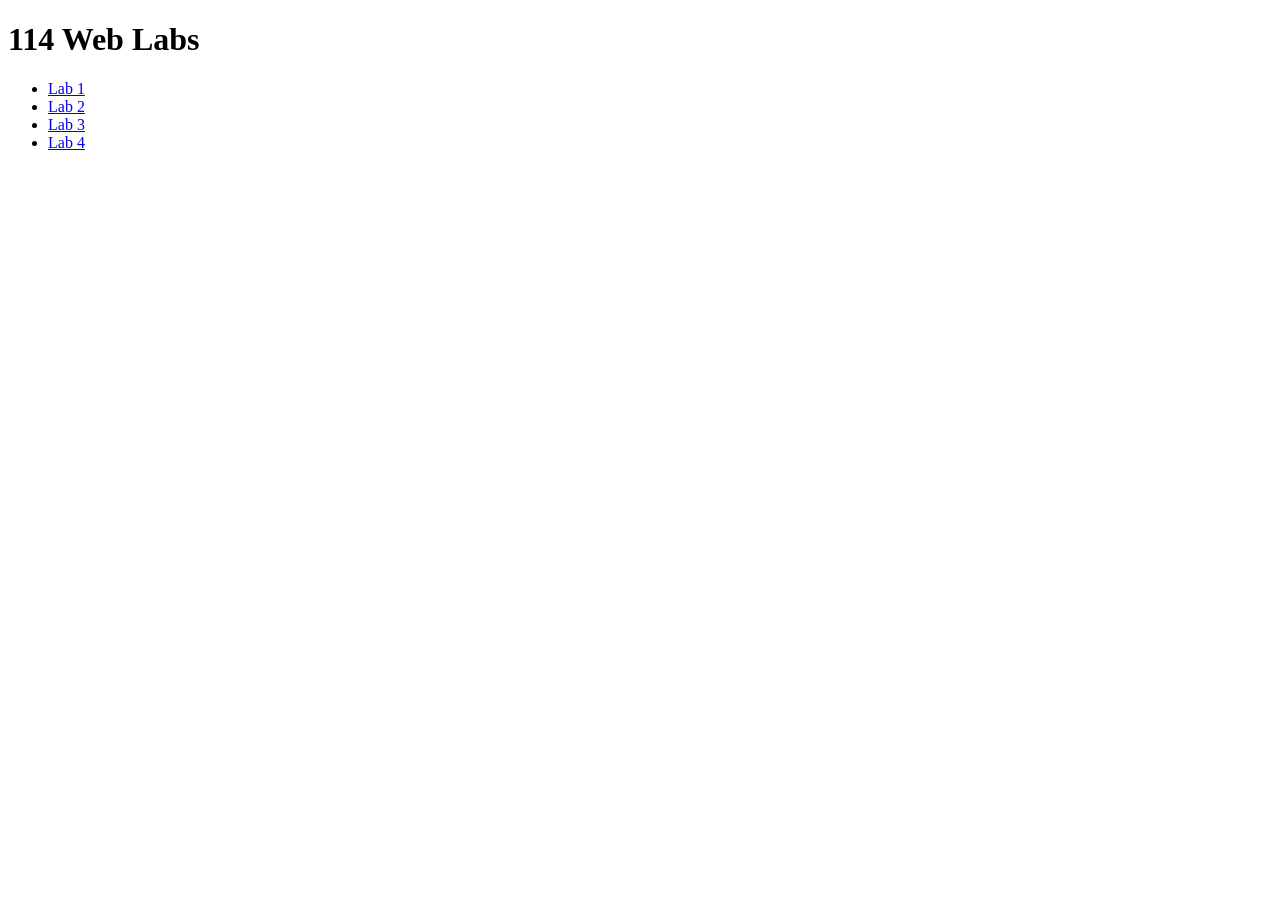
<file: index.html>
<!DOCTYPE html>
<html lang="zh-Hant">
<head>
    <meta charset="UTF-8">
    <title>114 Web Labs</title>
</head>
<body>

    <!-- 標題 -->
    <h1>114 Web Labs</h1>

    <!-- 導覽連結 -->
    <ul>
        <li><a href="lab1/">Lab 1</a></li>
        <li><a href="lab2/">Lab 2</a></li>
        <li><a href="lab3/">Lab 3</a></li>
        <li><a href="lab4/">Lab 4</a></li>
    </ul>

</body>
</html>
</file>
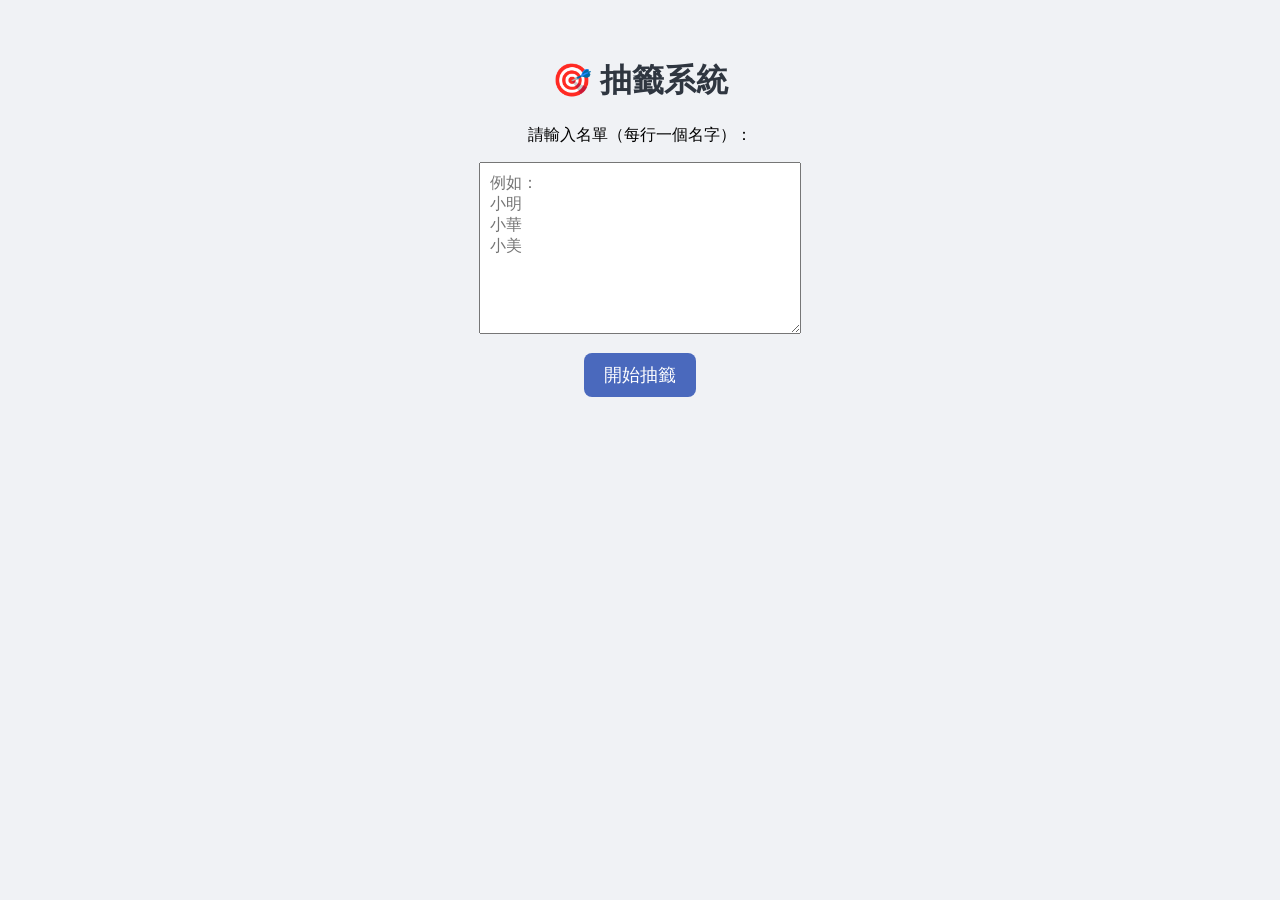
<file: lab1/index.html>
<!DOCTYPE html>
<html lang="zh-Hant">
<head>
    <meta charset="UTF-8">
    <title>抽籤系統</title>

    <style>
        body {
            font-family: Arial;
            background: #f0f2f5;
            text-align: center;
            padding: 30px;
        }

        h1 {
            color: #2f3640;
        }

        textarea {
            width: 300px;
            height: 150px;
            padding: 10px;
            font-size: 16px;
        }

        button {
            margin-top: 15px;
            padding: 10px 20px;
            font-size: 18px;
            background: #4a69bd;
            color: white;
            border: none;
            border-radius: 8px;
            cursor: pointer;
        }

        button:hover {
            background: #1e3799;
        }

        #result {
            margin-top: 20px;
            font-size: 24px;
            color: #e55039;
            font-weight: bold;
        }
    </style>
</head>
<body>

    <h1>🎯 抽籤系統</h1>

    <!-- 輸入名單 -->
    <p>請輸入名單（每行一個名字）：</p>
    <textarea id="names" placeholder="例如：&#10;小明&#10;小華&#10;小美"></textarea>

    <br>

    <!-- 按鈕 -->
    <button onclick="draw()">開始抽籤</button>

    <!-- 顯示結果 -->
    <div id="result"></div>

    <script>
        function draw() {
            // 取得輸入內容
            let text = document.getElementById("names").value;

            // 分割成陣列（用換行切）
            let list = text.split("\n");

            // 過濾空白
            list = list.filter(name => name.trim() !== "");

            // 檢查是否有輸入
            if (list.length === 0) {
                document.getElementById("result").innerText = "請先輸入名字！";
                return;
            }

            // 隨機抽一個
            let randomIndex = Math.floor(Math.random() * list.length);
            let winner = list[randomIndex];

            // 顯示結果
            document.getElementById("result").innerText = "🎉 抽中：" + winner;
        }
    </script>

</body>
</html>
</file>
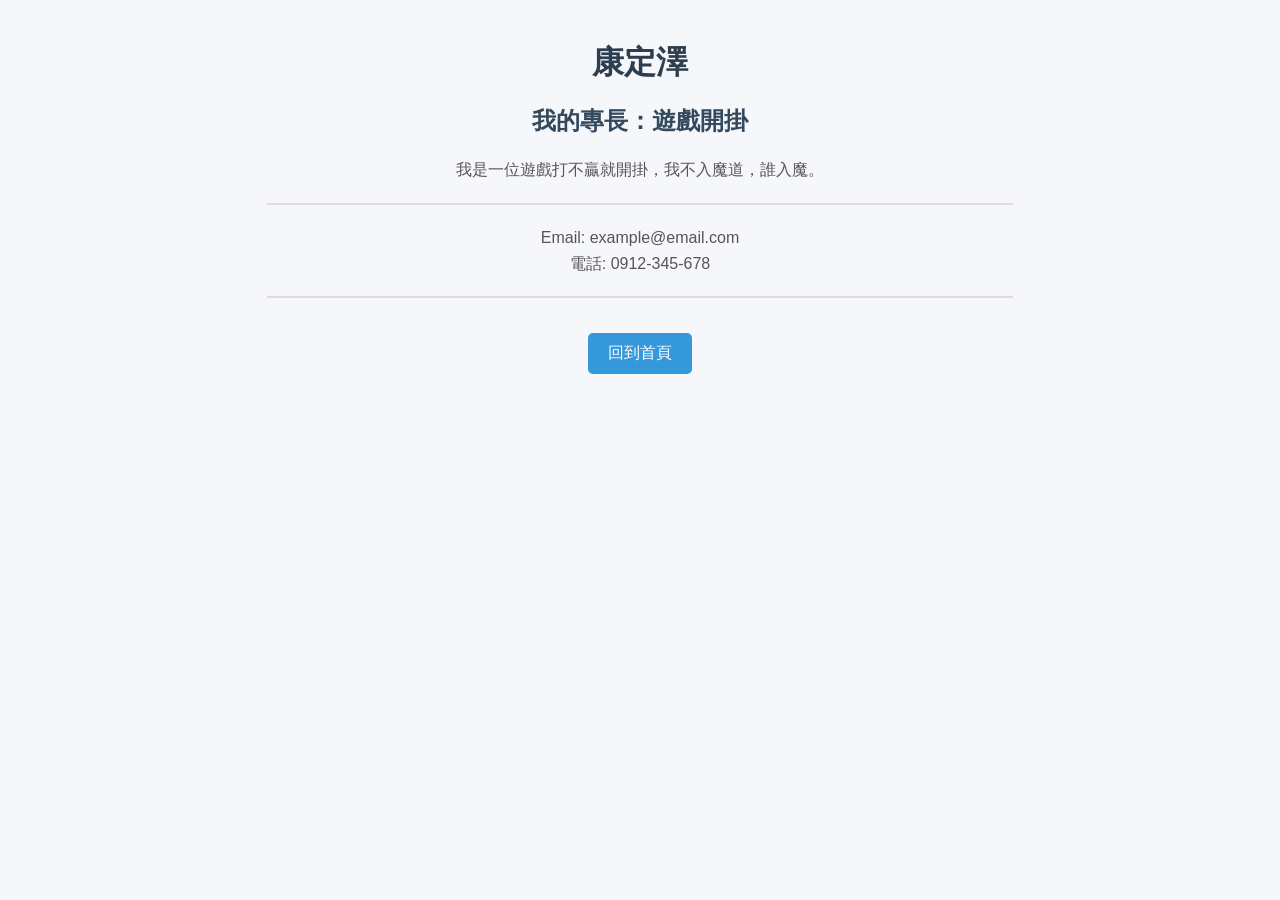
<file: lab2/index.html>
<!DOCTYPE html>
<html lang="zh-Hant">
<head>
    <meta charset="UTF-8"> <!-- 設定網頁編碼，避免中文亂碼 -->
    <meta name="viewport" content="width=device-width, initial-scale=1.0"> <!-- 讓手機也能正常顯示 -->
    <title>帥哥</title> <!-- 瀏覽器分頁上顯示的標題 -->
    <link rel="stylesheet" href="style.css">
</head>
<body>
    <!-- 主標題：我的名字 -->
    <h1>康定澤</h1>

    <!-- 副標題：我的專長 -->
    <h2>我的專長：遊戲開掛</h2>

    <!-- 自我介紹段落 -->
    <p>
        我是一位遊戲打不贏就開掛，我不入魔道，誰入魔。
    </p>

    <!-- 分隔線 -->
    <hr>

    <!-- 聯絡資訊 -->
    <p>
        Email: example@email.com<br>
        電話: 0912-345-678
    </p>

    <hr>

    <!-- 回首頁 -->
    <a href="../index.html">回到首頁</a>
</body>
</html>
</file>
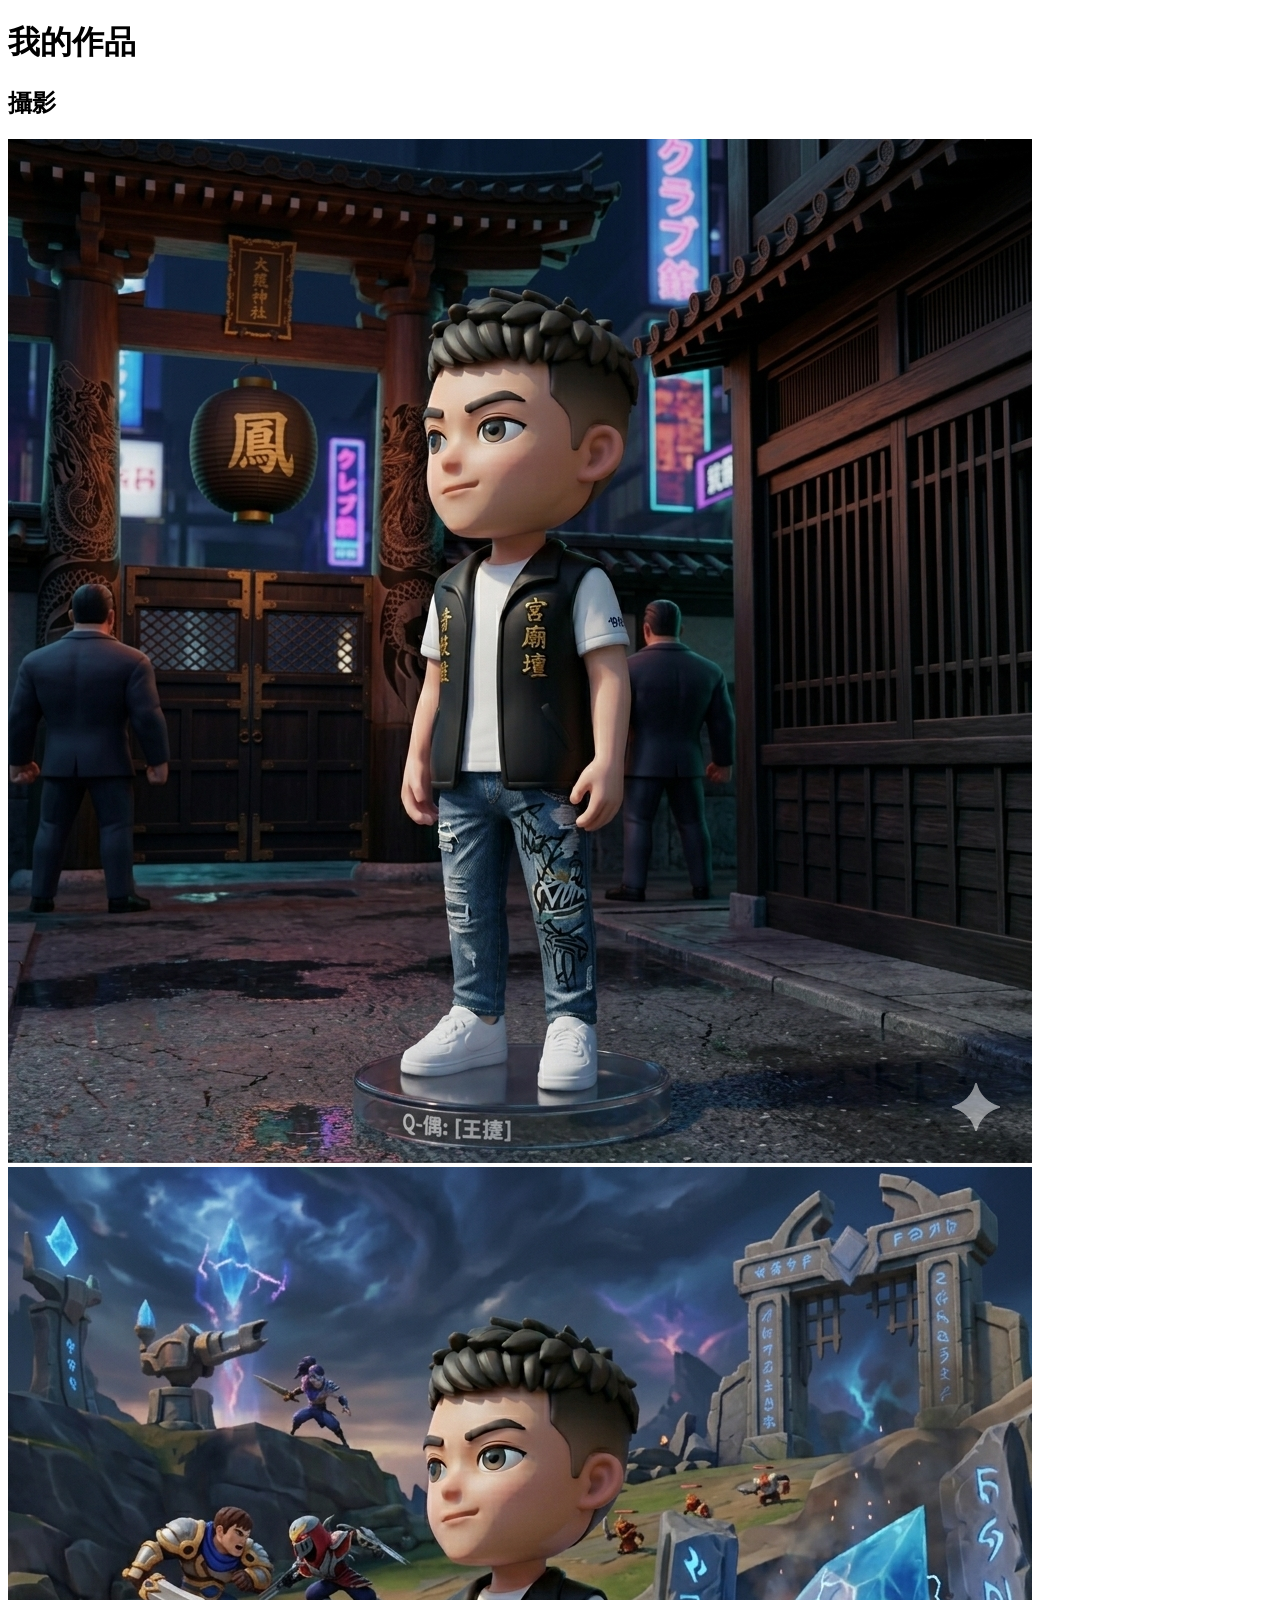
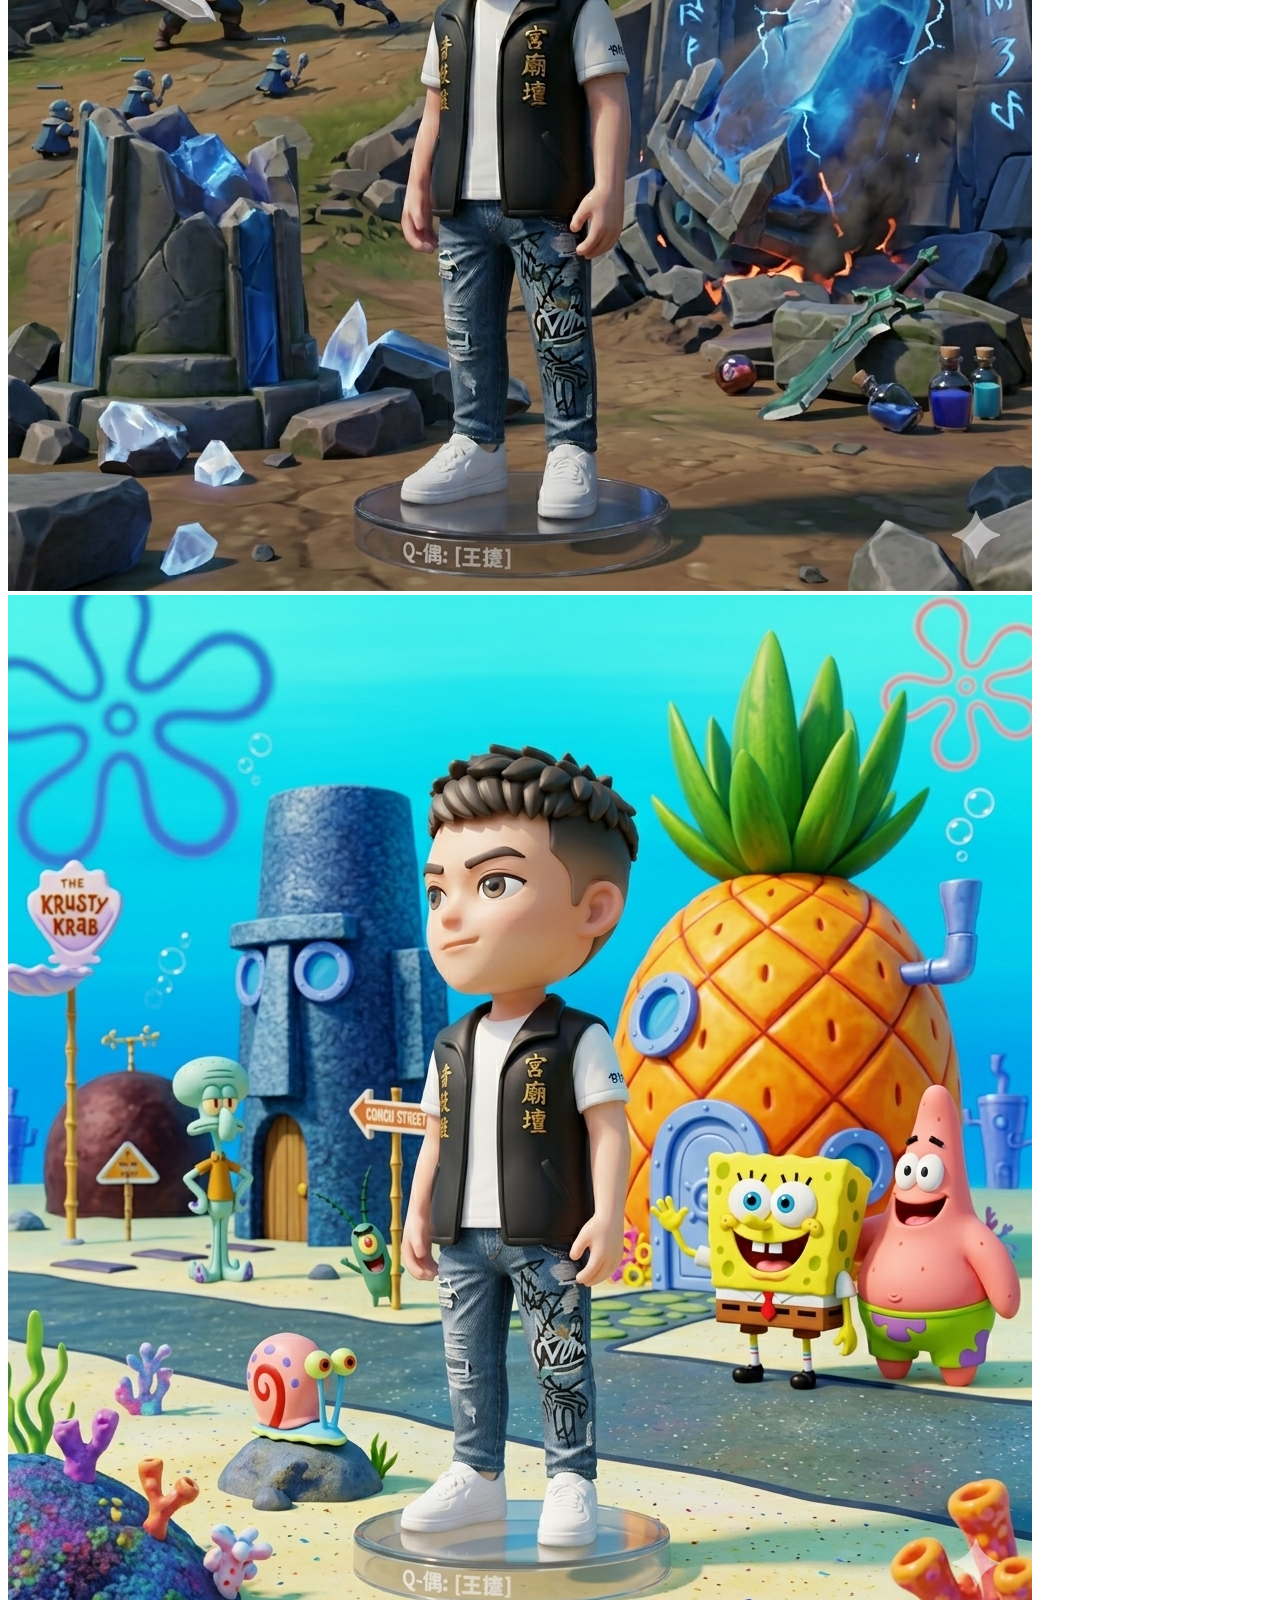
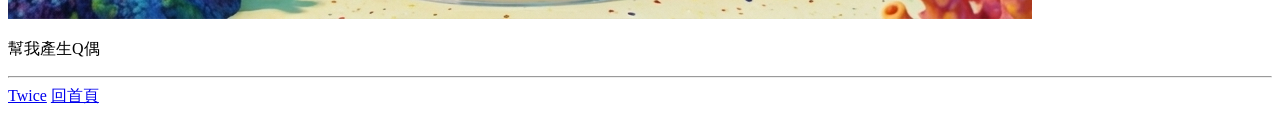
<file: lab3/index.html>
<!DOCTYPE html>
<html lang="en">
<head>
    <meta charset="UTF-8">
    <meta http-equiv="X-UA-Compatible" content="IE=edge">
    <meta name="viewport" content="width=device-width, initial-scale=1.0">
    <title>lab3:圖片與超連結頁面</title>
</head>
<body>
    <h1>我的作品</h1>
    <h2>攝影</h2>
    <img src="11.png" alt="蟀哥">
    <img src="22.png" alt="帥鴿">
    <img src="33.png" alt="帥哥">
    <p>幫我產生Q偶</p>
    <hr>
    <a href="https://youtu.be/i0p1bmr0EmE?si=oCfwFO3Jg2rwCW1c" target="_blank">Twice</a>
<a href="../index.html">回首頁</a>

</body>
</html>
</file>
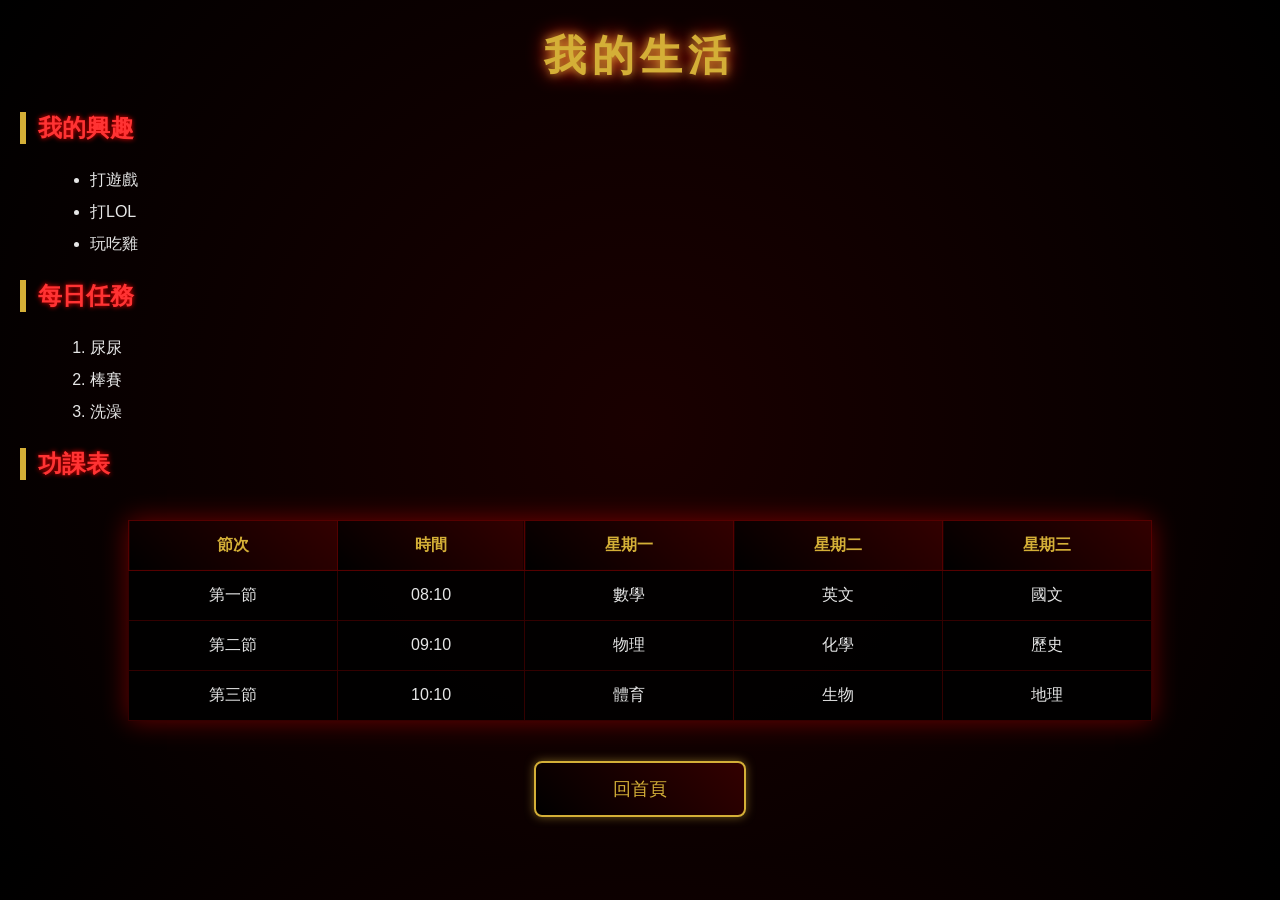
<file: lab4/index.html>
<!DOCTYPE html>
<html lang="en">
<head>
    <meta charset="UTF-8">
    <meta http-equiv="X-UA-Compatible" content="IE=edge">
    <meta name="viewport" content="width=device-width, initial-scale=1.0">
    <title>lab4</title>
    <link rel="stylesheet" href="style.css">
</head>
<body>
    <h1>我的生活</h1>
    <h2>我的興趣</h2>
    <ul>
    <li>打遊戲</li>
    <li>打LOL</li>
    <li>玩吃雞</li>
    </ul>
    <h2>每日任務</h2>
    <ol>
        <li>尿尿</li>
        <li>棒賽</li>
        <li>洗澡</li>
    </ol>
    <h2>功課表</h2>
    <table>
        <tr>
            <th>節次</th>
            <th>時間</th>
            <th>星期一</th>
            <th>星期二</th>
            <th>星期三</th>
        </tr>
        <tr>
            <td>第一節</td>
            <td>08:10</td>
            <td>數學</td>
            <td>英文</td>
            <td>國文</td>
        </tr>
        <tr>
            <td>第二節</td>
            <td>09:10</td>
            <td>物理</td>
            <td>化學</td>
            <td>歷史</td>
        </tr>
        <tr>
            <td>第三節</td>
            <td>10:10</td>
            <td>體育</td>
            <td>生物</td>
            <td>地理</td>
        </tr>
    </table>
    <a href="../index.html">回首頁</a>
</body>
</html>
</file>
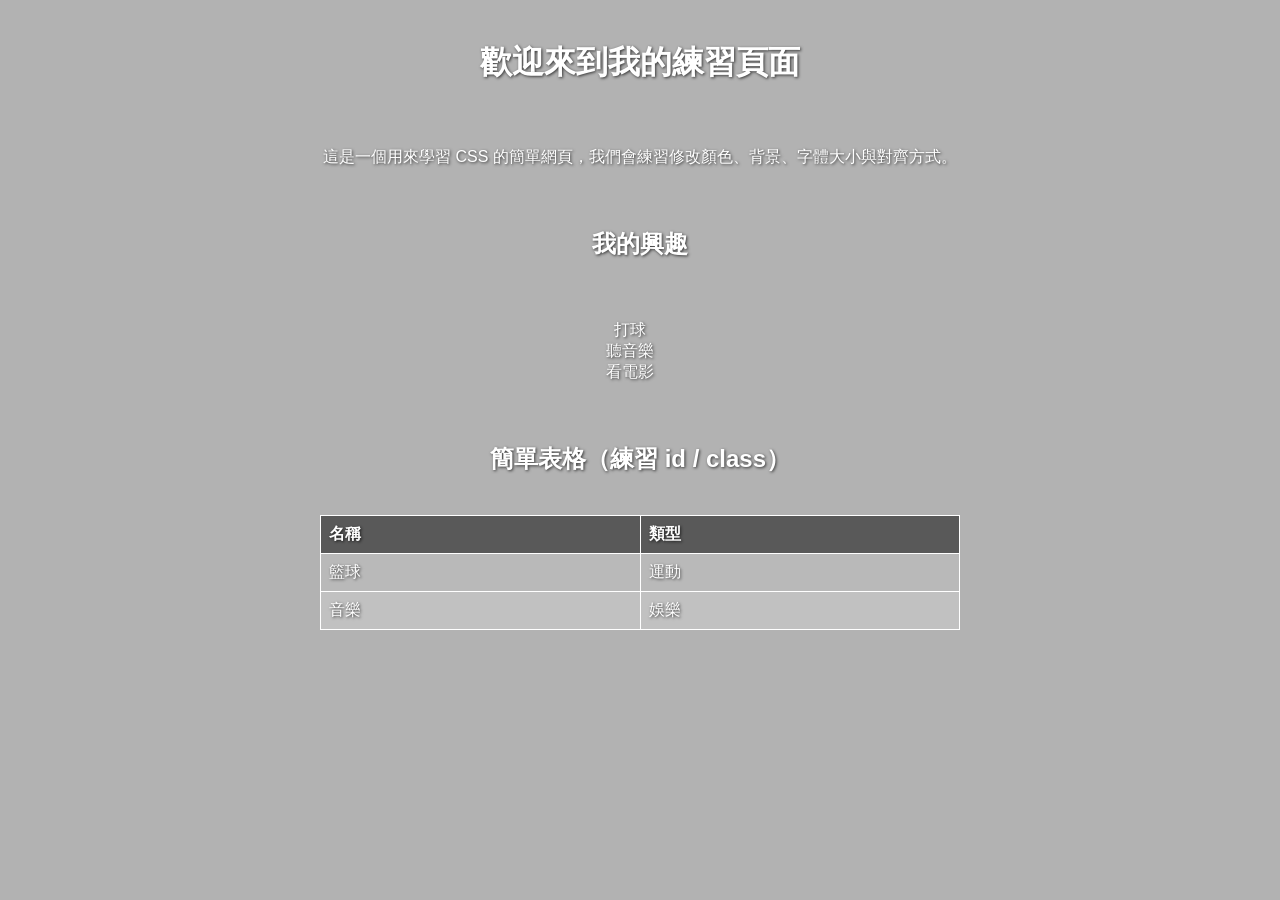
<file: lab5/index.html>
<!DOCTYPE html>
<html lang="zh-Hant">
<head>
    <meta charset="UTF-8">
    <meta name="viewport" content="width=device-width, initial-scale=1.0">
    <title>CSS 練習頁面</title>
    <style>
        body {
            margin: 0;
            font-family: Arial, sans-serif;
            color: white;
            text-shadow: 1px 1px 3px rgba(0, 0, 0, 0.7);
            position: relative;
            overflow: hidden; /* 避免動畫時超出 */
        }

        /* 背景動畫容器 */
        body::before {
            content: "";
            position: fixed; /* 固定在背景 */
            top: 0;
            left: 0;
            width: 100%;
            height: 100%;
            background-image: url('https://cdn2.ettoday.net/images/8152/8152738.jpg');
            background-size: cover;
            background-position: center;
            background-repeat: no-repeat;
            z-index: -1;

            /* 半透明遮罩 */
            background-blend-mode: darken;
            background-color: rgba(0, 0, 0, 0.3);

            /* 動畫 */
            animation: bgZoom 30s ease-in-out infinite alternate;
        }

        @keyframes bgZoom {
            0% {
                transform: scale(1);
            }
            50% {
                transform: scale(1.05); /* 放大5% */
            }
            100% {
                transform: scale(1);
            }
        }

        /* 文字置中 */
        body > * {
            position: relative;
            z-index: 1;
            padding: 20px;
            text-align: center;
        }

        /* 表格樣式 */
        #my-table {
            width: 50%;
            border-collapse: collapse;
            margin: 20px auto;
        }

        #my-table th, #my-table td {
            border: 1px solid white;
            padding: 8px;
            text-align: left;
        }

        #my-table th {
            background-color: rgba(0, 0, 0, 0.5);
        }

        .row1 {
            background-color: rgba(255, 255, 255, 0.1);
        }

        .row2 {
            background-color: rgba(255, 255, 255, 0.2);
        }

        ul {
            list-style-type: square;
            padding-left: 0;
        }
    </style>
</head>
<body>
    <h1>歡迎來到我的練習頁面</h1>

    <p>
        這是一個用來學習 CSS 的簡單網頁，我們會練習修改顏色、背景、字體大小與對齊方式。
    </p>

    <h2>我的興趣</h2>
    <ul>
        <li>打球</li>
        <li>聽音樂</li>
        <li>看電影</li>
    </ul>

    <h2>簡單表格（練習 id / class）</h2>
    <table id="my-table">
        <tr>
            <th>名稱</th>
            <th>類型</th>
        </tr>
        <tr class="row1">
            <td>籃球</td>
            <td>運動</td>
        </tr>
        <tr class="row2">
            <td>音樂</td>
            <td>娛樂</td>
        </tr>
    </table>
</body>
</html>
</file>
<file: lab2/style.css>
/* 整體頁面設定 */
body {
    font-family: Arial, sans-serif;
    background-color: #f5f7fa;
    margin: 0;
    padding: 20px;
    text-align: center;
}

/* 主標題 */
h1 {
    color: #2c3e50;
    margin-bottom: 10px;
}

/* 副標題 */
h2 {
    color: #34495e;
    margin-bottom: 20px;
}

/* 段落 */
p {
    color: #555;
    line-height: 1.6;
}

/* 分隔線 */
hr {
    margin: 20px auto;
    width: 60%;
    border: 1px solid #ddd;
}

/* 連結按鈕 */
a {
    display: inline-block;
    margin-top: 15px;
    padding: 10px 20px;
    background-color: #3498db;
    color: white;
    text-decoration: none;
    border-radius: 5px;
}

/* 滑鼠移上效果 */
a:hover {
    background-color: #2980b9;
}
</file>
<file: lab4/style.css>
/* 全頁背景（暗黑 + 紅光） */
body {
    background: radial-gradient(circle at center, #1a0000, #000000);
    color: #e6e6e6;
    font-family: "微軟正黑體", sans-serif;
    margin: 0;
    padding: 0;
}

/* 主標題（發光動畫） */
h1 {
    text-align: center;
    font-size: 42px;
    letter-spacing: 6px;
    color: #d4af37;
    text-shadow: 0 0 10px #d4af37, 0 0 20px #ff0000;
    animation: glowTitle 2s infinite alternate;
}

/* 標題發光動畫 */
@keyframes glowTitle {
    from {
        text-shadow: 0 0 5px #d4af37, 0 0 10px #ff0000;
    }
    to {
        text-shadow: 0 0 20px #d4af37, 0 0 40px #ff0000;
    }
}

/* 副標題 */
h2 {
    color: #ff3333;
    border-left: 6px solid #d4af37;
    padding-left: 12px;
    margin-left: 20px;
    text-shadow: 0 0 5px #ff0000;
}

/* 清單 */
ul, ol {
    margin-left: 50px;
    line-height: 2;
}

/* 清單 hover（滑動 + 發光） */
li {
    transition: 0.3s;
}

li:hover {
    color: #ff3333;
    transform: translateX(10px);
    text-shadow: 0 0 5px #ff0000;
}

/* 表格（高級黑金風） */
table {
    width: 80%;
    margin: 40px auto;
    border-collapse: collapse;
    background: rgba(0, 0, 0, 0.9);
    box-shadow: 0 0 25px rgba(255, 0, 0, 0.4);
}

/* 表頭 */
th {
    background: linear-gradient(45deg, #000, #330000);
    color: #d4af37;
    padding: 14px;
    border: 1px solid #550000;
}

/* 表格內容 */
td {
    padding: 14px;
    border: 1px solid #330000;
    text-align: center;
}

/* 表格 hover（紅光掃過感） */
tr:hover {
    background-color: #2a0000;
    box-shadow: inset 0 0 10px #ff0000;
}

/* 回首頁按鈕（大哥級按鈕） */
a {
    display: block;
    width: 180px;
    margin: 40px auto;
    text-align: center;
    padding: 14px;
    text-decoration: none;
    font-size: 18px;
    color: #d4af37;
    border: 2px solid #d4af37;
    border-radius: 8px;
    background: linear-gradient(45deg, #000, #330000);
    transition: 0.3s;
    box-shadow: 0 0 10px rgba(212,175,55,0.5);
}

/* 按鈕 hover（爆氣效果） */
a:hover {
    background: #d4af37;
    color: #000;
    box-shadow: 0 0 20px #d4af37, 0 0 40px #ff0000;
    transform: scale(1.05);
}
</file>
